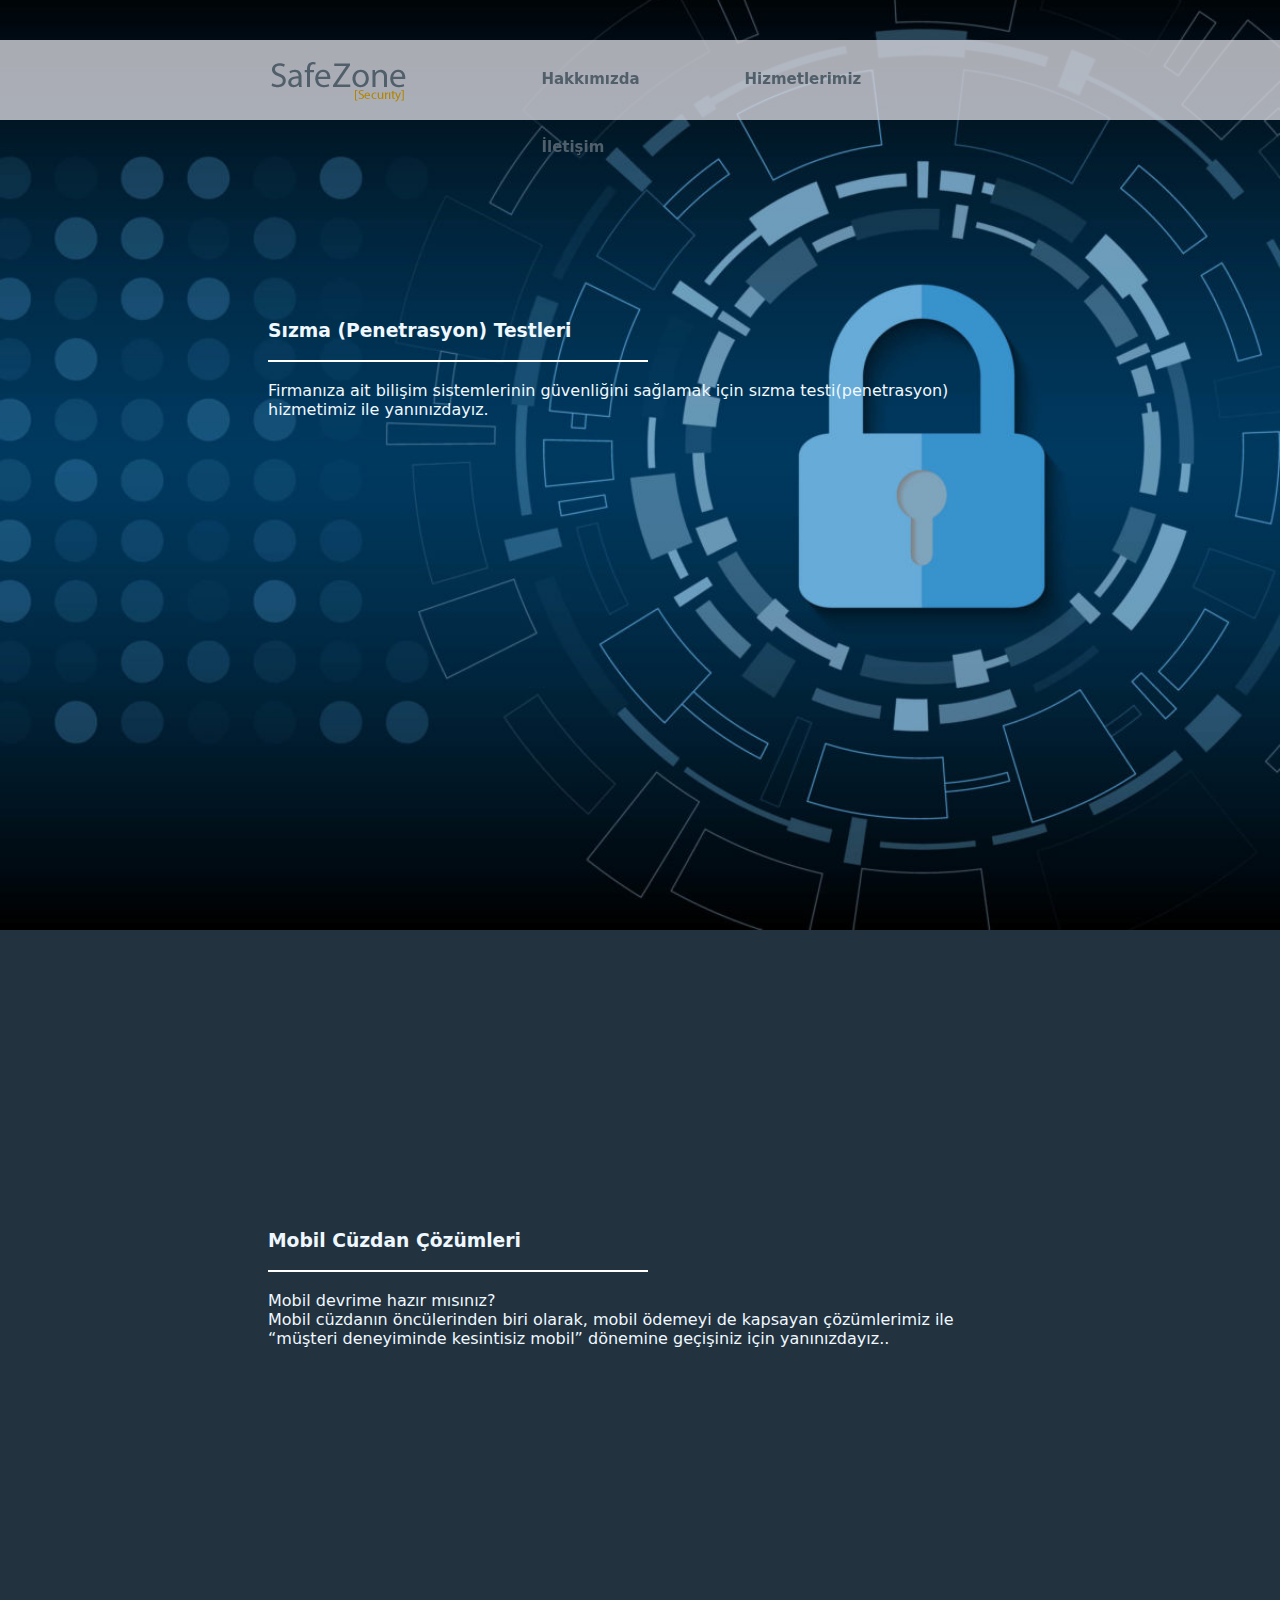
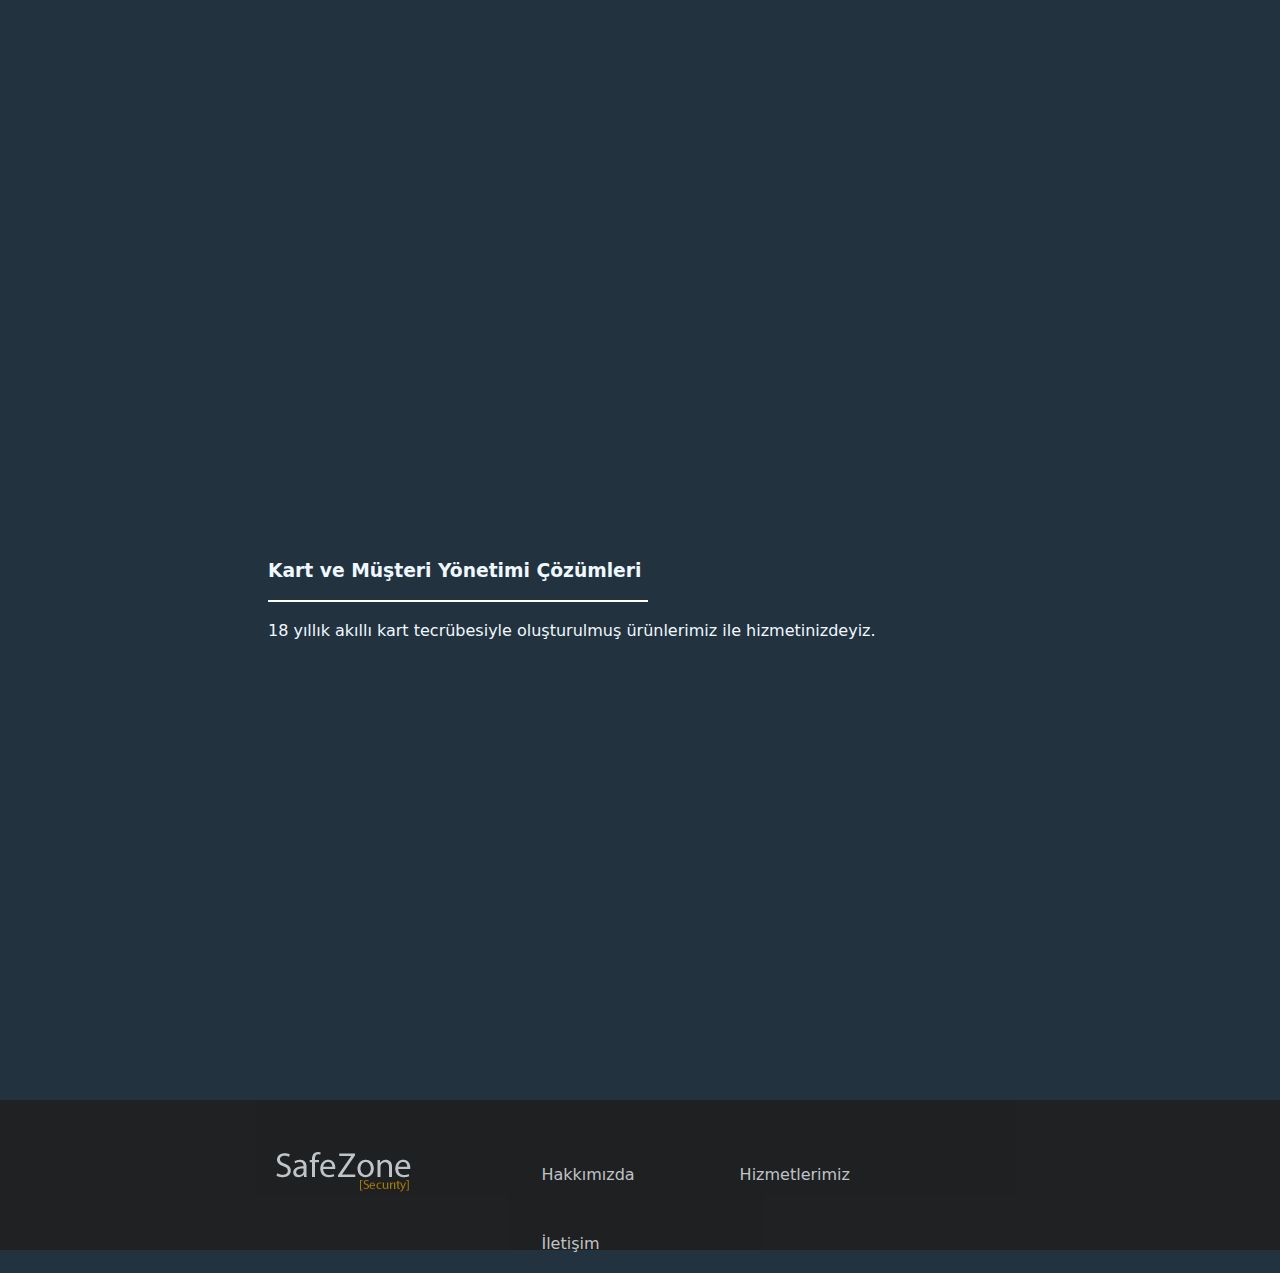
<file: Safe-Zone/index.html>
<!doctype html>
<html>
<head>
<meta charset="utf-8">
<title>Safe Zone</title>
	<link rel="stylesheet" href="Css/style.css">
</head>

<body>
	<div class="kapsayici">		
		<div class="ust">
			<div class="ust_icerik">
				<div class="ust_icerik_sol">
					 <a href="index.html"><img src="Image/logo_ust.fw.png" alt=""></a>
				</div>
				<div class="ust_icerik_sag">
					<ul>
						<li><a href="hakkimizda.html"><b>Hakkımızda</b></a></li>
						<li><a href="hizmetlerimiz.html"><b>Hizmetlerimiz</b></a></li>
						<li><a href="iletisim.html"><b>İletişim</b></a></li>
					</ul>
				</div>
			</div>
		</div>
		<div class="orta">
			<div class="orta-icerik">
				<div class="orta-icerik-bir">
					<div class="tum">
						<h3>Sızma (Penetrasyon) Testleri</h3><br>					
						<p>Firmanıza ait bilişim sistemlerinin güvenliğini sağlamak için sızma testi(penetrasyon) <br>hizmetimiz ile yanınızdayız.</p>
					</div>					
				</div>
				<div class="orta-icerik-iki">
					<div class="tum">
						<h3>Mobil Cüzdan Çözümleri</h3><br>

						<p>Mobil devrime hazır mısınız?<br>
						Mobil cüzdanın öncülerinden biri olarak, mobil ödemeyi de kapsayan çözümlerimiz ile <br>“müşteri deneyiminde kesintisiz mobil” dönemine geçişiniz için yanınızdayız..</p>
					</div>					
				</div>
				
				<div class="orta-icerik-uc">
					<div class="tum">
						<h3>Kart ve Müşteri Yönetimi Çözümleri</h3><br>
					
						<p>18 yıllık akıllı kart tecrübesiyle oluşturulmuş ürünlerimiz ile hizmetinizdeyiz.</p>
					</div>
					
				</div>
			</div>
		</div>
		<div class="alt">
			<div class="alt-icerik">
				<div class="logo">
					<a href="index.html"><img src="Image/logo_alt.fw.png" alt=""></a>
				</div>
				<div class="altmenu">
					<ul>
						<li><a href="hakkimizda.html">Hakkımızda</a></li>
						<li><a href="hizmetlerimiz.html">Hizmetlerimiz</a></li>
						<li><a href="iletisim.html">İletişim</a></li>
					</ul>
				</div>
			</div>
		</div>
	</div>	
</body>
</html>
</file>
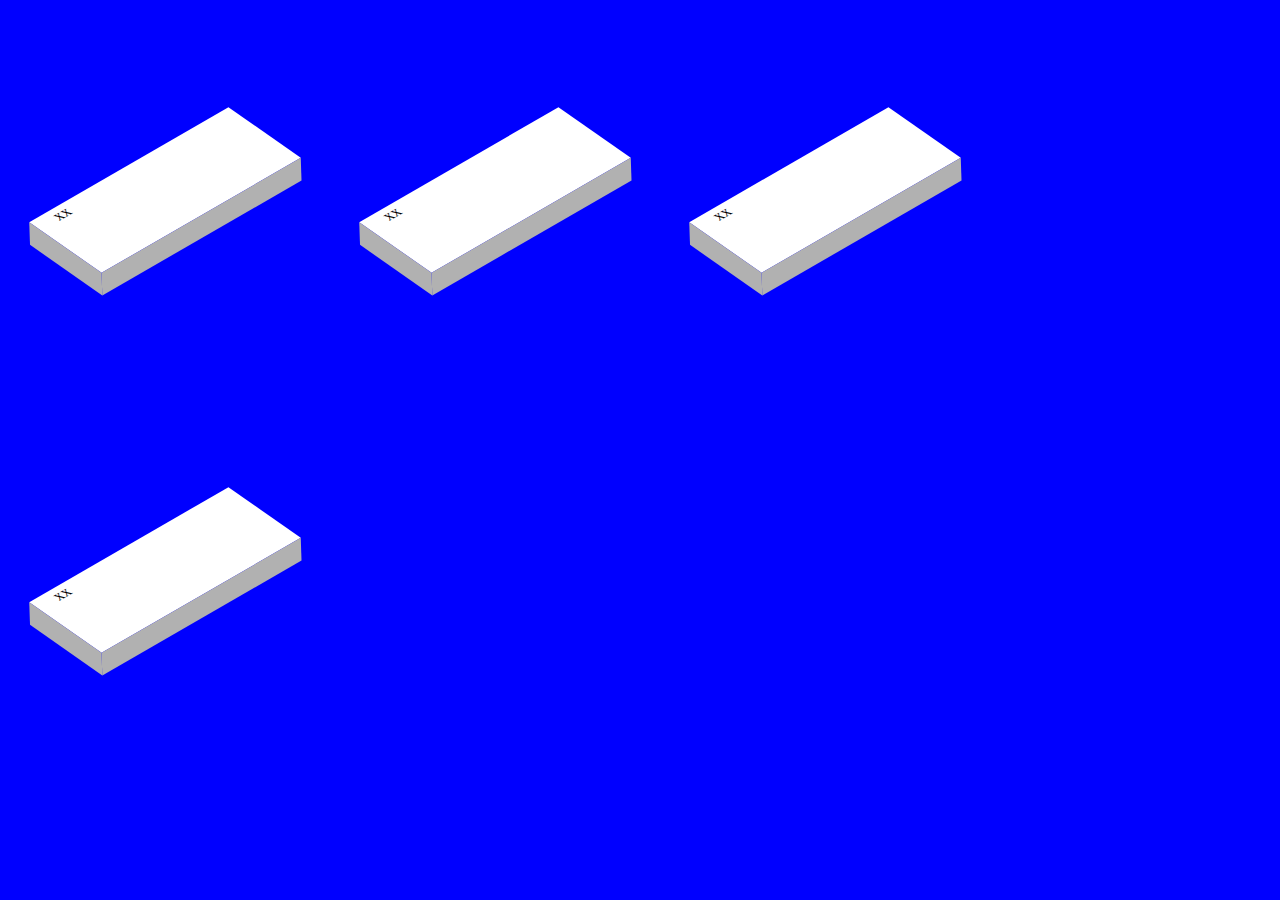
<file: MyTrials/d-1/index.html>
<html>
<head>
	<title></title>
	<style type="text/css">
		*{margin: 0; padding: 0;}
		body{background: blue;}
		.kutu{
			text-decoration: none;
			display: absolute;
			display: block;
			margin: 150px 50px;
			float: left;
			width: 210px;
			height: 80px;
			background: #fff;
			text-align: left;
			padding-left: 20px;
			transform: rotate(-30deg) skewX(25deg) translate(0,0) ; 
			transition: all 250ms ease;
		}
		.kutu:before{
			content: '';
			position: absolute;
			top: 10px;
			left: -20px;
			height: 100%;
			width: 20px;
			background: #b1b1b1;
			transform: 0.5s;
			transform: rotate(0deg) skewY(-45deg);
		}
		.kutu:after{
			content: '';
			position: absolute;
			bottom: -20px;
			left: -10px;
			height: 25%;
			width: 100%;
			background: #b1b1b1;
			transform: 0.5s;
			transform: rotate(0deg) skewX(-45deg);
		}
		.kutu:hover{
			transform: rotate(-30deg) skewX(25deg) translate(20px,-10px);
			box-shadow: -50px 50px 50px rgba(0,0,0,0.5);
		}
		.kutu:hover:before{
			background: url(back.gif);
		}
		.kutu:hover:after{
			background: url(back.gif);
		}
	</style>
</head>
<body>
	<div class="kutu">
		xx
	</div>
	<div class="kutu">
		xx
	</div>
	<div class="kutu">
		xx
	</div>
	<div class="kutu">
		xx
	</div>
</body>
</html>
</file>
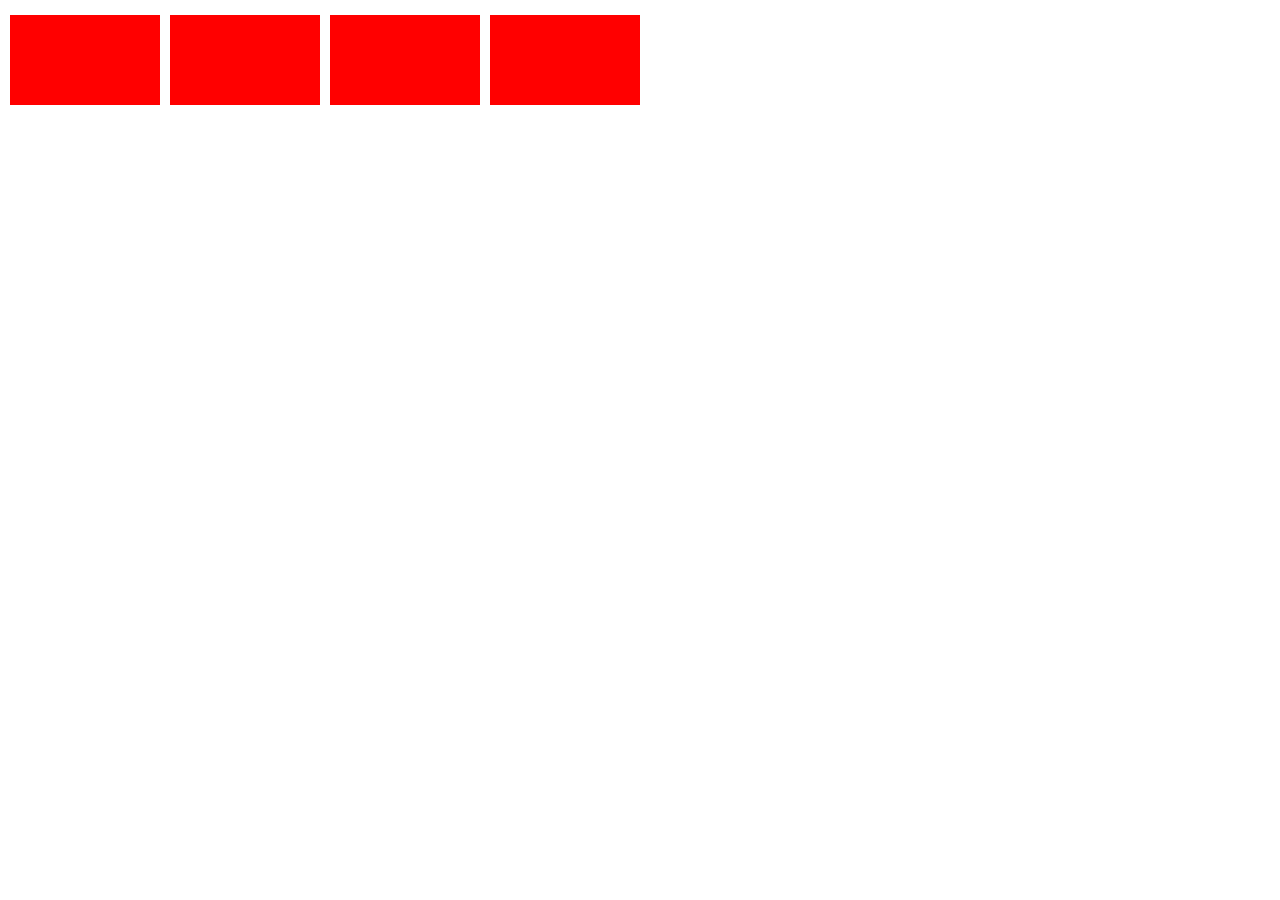
<file: MyTrials/d-3/index.html>
<html>
<head>
	<title></title>
	<link rel="stylesheet" type="text/css" href="style.css">
</head>
<body>
	<div class="kutu">
		<p>Hello World !!</p>
	</div>
	<div class="kutu">
		<p>Hello World !!</p>
	</div>
	<div class="kutu">
		<p>Hello World !!</p>
	</div>
	<div class="kutu">
		<p>Hello World !!</p>
	</div>	
</body>
</html>
</file>
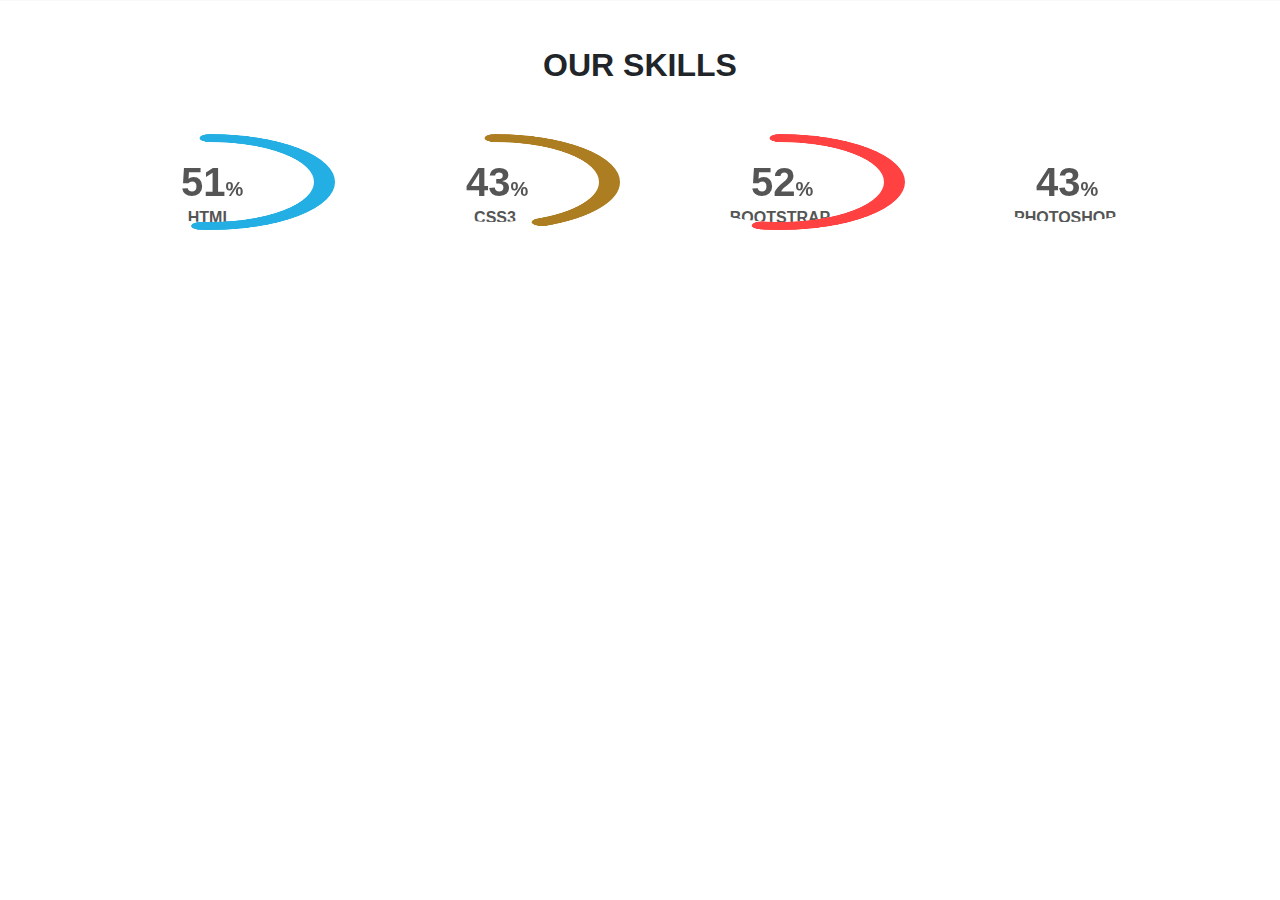
<file: MyTrials/d-7/index.html>
<!DOCTYPE html>
<html>
<head>
	<title></title>
	<meta charset="utf-8" lang="tr">
	<link href="https://fonts.googleapis.com/css?family=Muli&display=swap" rel="stylesheet">
	<link rel="stylesheet" type="text/css" href="https://stackpath.bootstrapcdn.com/bootstrap/4.4.1/css/bootstrap.min.css">
	<link rel="stylesheet" type="text/css" href="style.css">
</head>
<body>
	<section>
		<div class="b-skills">
			<div class="container">
				<h2>Our Skills</h2>
				<div class="row">
					<div class="col-xs-12 col-sm-6 col-md-3">
						<div class="skill-item center-block">
							<div class="chart-container">
								<div class="chart" data-percent="92" data-bar-color="#23afe3">
									<span class="percent" data-after="%">92		</span>
								</div>
							</div><br><br><br>
							<p>HTML</p>
						</div>
					</div>

					<div class="col-xs-12 col-sm-6 col-md-3">
						<div class="skill-item center-block">
							<div class="chart-container">
								<div class="chart" data-percent="78" data-bar-color="#ad7d21">
									<span class="percent" data-after="%">78		</span>
								</div>
							</div><br><br><br>
							<p>CSS3</p>
						</div>
					</div>
					<br><br><br>
					<div class="col-xs-12 col-sm-6 col-md-3">
						<div class="skill-item center-block">
							<div class="chart-container">
								<div class="chart" data-percent="95" data-bar-color="#ff4241">
									<span class="percent" data-after="%">95		</span>
								</div>
							</div><br><br><br>
							<p>BOOTSTRAP</p>
						</div>
					</div>

					<div class="col-xs-12 col-sm-6 col-md-3">
						<div class="skill-item center-block">
							<div class="chart-container">
								<div class="chart" data-percent="78" data-bar-color="#ad7d212">
									<span class="percent" data-after="%">78		</span>
								</div>
							</div><br><br><br>
							<p>PHOTOSHOP</p>
						</div>
					</div>
				</div>
			</div>
		</div>
	</section>
	<script src="plugins/jquery-2.2.4.min.js"></script>
 	<script src="plugins/jquery.appear.min.js"></script>
 	<script src="plugins/jquery.easypiechart.min.js"></script> 
 	<script type="text/javascript">
 		'use strict';

var $window = $(window);

function run()
{
	var fName = arguments[0],
		aArgs = Array.prototype.slice.call(arguments, 1);
	try {
		fName.apply(window, aArgs);
	} catch(err) {
		 
	}
};
 
/* chart
================================================== */
function _chart ()
{
	$('.b-skills').appear(function() {
		setTimeout(function() {
			$('.chart').easyPieChart({
				easing: 'easeOutElastic',
				delay: 3000,
				barColor: '#369670',
				trackColor: '#fff',
				scaleColor: false,
				lineWidth: 21,
				trackWidth: 21,
				size: 250,
				lineCap: 'round',
				onStep: function(from, to, percent) {
					this.el.children[0].innerHTML = Math.round(percent);
				}
			});
		}, 150);
	});
};
 

$(document).ready(function() {
  
	run(_chart);
  
    
});
 	</script>
</body>
</html>
</file>
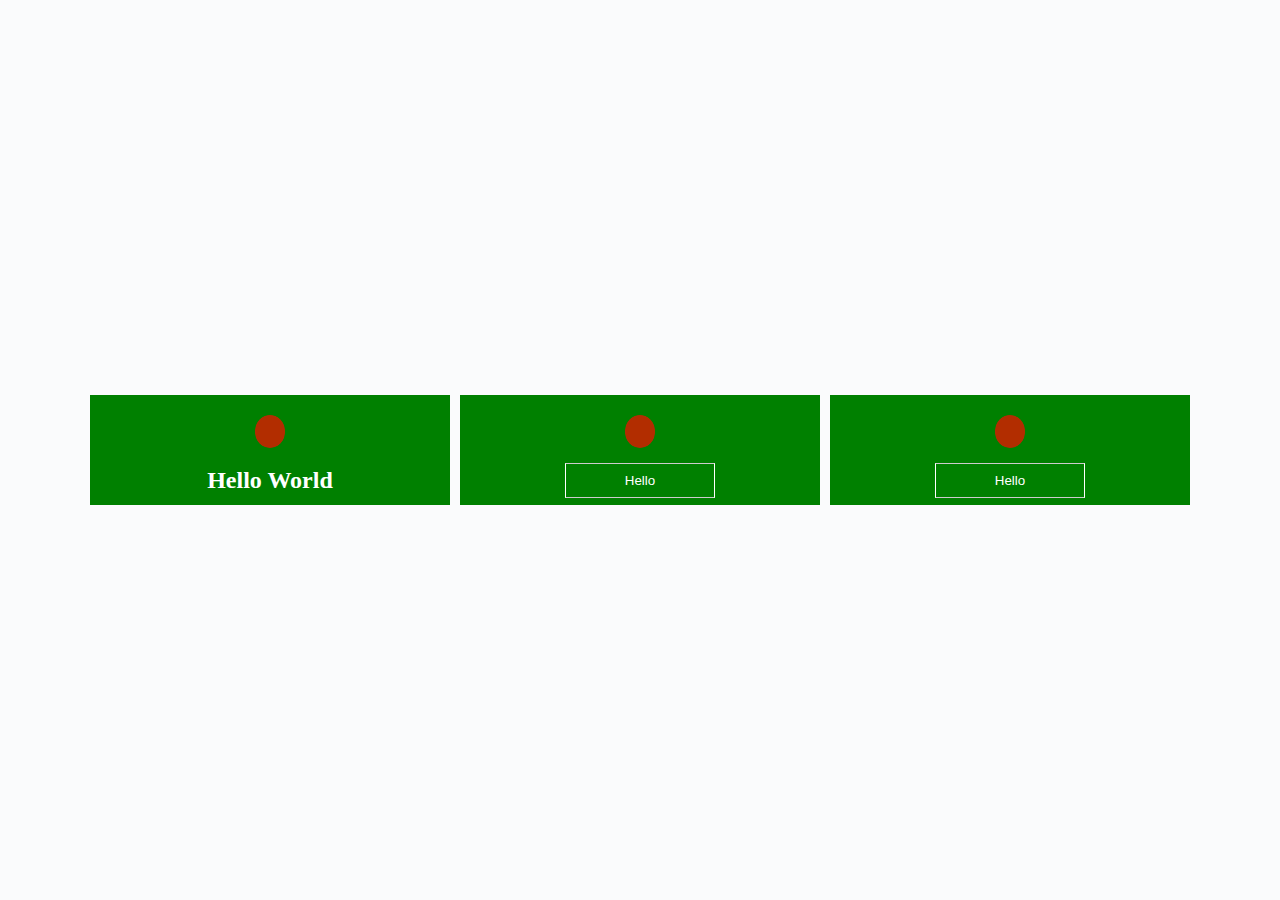
<file: MyTrials/d-9/index.html>
<!DOCTYPE html>
<html>
<head>
	<title></title>
	<link rel="stylesheet" type="text/css" href="style.css">
</head>
<body>
	<div class="container">
		<div class="one">
			<div class="top">
				<img src="image.fw.png">
			</div>
			<div class="bottom">
				<h2>Hello World</h2>
			</div>
		</div>
		<div class="one">
			<div class="top">
				<img src="image.fw.png">
			</div>
			<div class="bottom">
				<input type="submit" name="Hello" value="Hello">
			</div>
		</div>
		<div class="one">
			<div class="top">
				<img src="image.fw.png">
			</div>
			<div class="bottom">
				<input type="submit" name="Hello" value="Hello">
			</div>
		</div>
	</div>
</body>
</html>
</file>
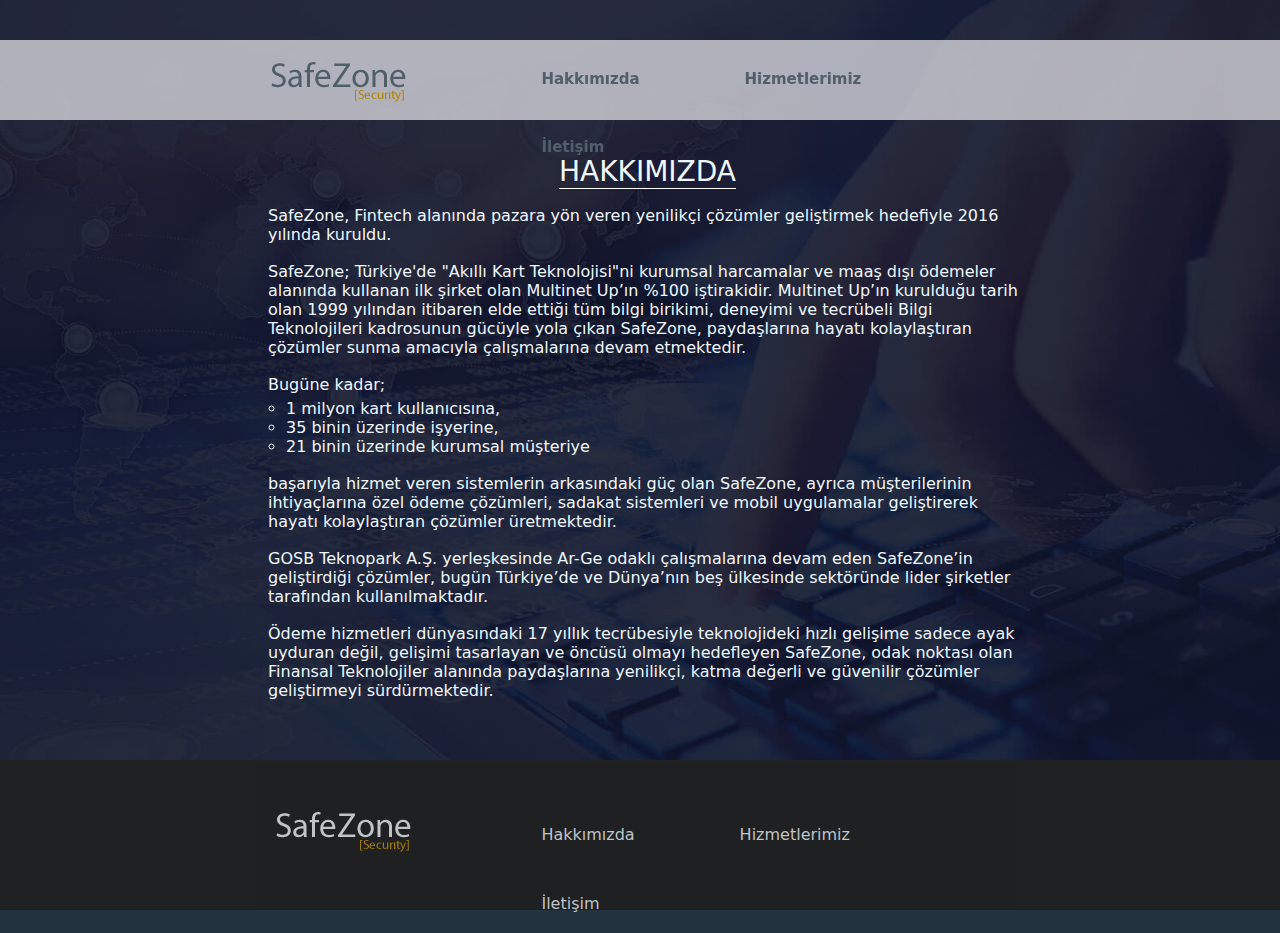
<file: Safe-Zone/hakkimizda.html>
<!doctype html>
<html>
<head>
<meta charset="utf-8">
<title>Safe Zone</title>
	<link rel="stylesheet" href="Css/style.css">
	<link rel="stylesheet" href="Css/hakkimizda.css">
</head>

<body>
	<div class="kapsayici">		
		<div class="ust">
			<div class="ust_icerik">
				<div class="ust_icerik_sol">
					 <a href="index.html"><img src="Image/logo_ust.fw.png" alt=""></a>
				</div>
				<div class="ust_icerik_sag">
					<ul>
						<li><a href="hakkimizda.html"><b>Hakkımızda</b></a></li>
						<li><a href="hizmetlerimiz.html"><b>Hizmetlerimiz</b></a></li>
						<li><a href="iletisim.html"><b>İletişim</b></a></li>
					</ul>
				</div>
			</div>
		</div>
		<div class="orta">
			<div class="orta-icerik">
				<div class="orta-icerik-bir">
					<div class="tum">
						<strong>HAKKIMIZDA</strong>
						<p>
						SafeZone, Fintech alanında pazara yön veren yenilikçi çözümler geliştirmek hedefiyle 2016 yılında kuruldu.
						</p>
						<p>
						SafeZone; Türkiye'de "Akıllı Kart Teknolojisi"ni kurumsal harcamalar ve maaş dışı ödemeler alanında kullanan ilk şirket olan Multinet Up’ın %100 iştirakidir. Multinet Up’ın kurulduğu tarih olan 1999 yılından itibaren elde ettiği tüm bilgi birikimi, deneyimi ve tecrübeli Bilgi Teknolojileri kadrosunun gücüyle yola çıkan SafeZone, paydaşlarına hayatı kolaylaştıran çözümler sunma amacıyla çalışmalarına devam etmektedir.
						</p>
						<p>
						Bugüne kadar;
						<ol style="list-style: circle; text-align: left;">
							<li>1 milyon kart kullanıcısına,</li>
							<li>35 binin üzerinde işyerine,</li>
							<li>21 binin üzerinde kurumsal müşteriye</li>
						</ol>
						</p>
						<p>
							başarıyla hizmet veren sistemlerin arkasındaki güç olan SafeZone, ayrıca müşterilerinin ihtiyaçlarına özel ödeme çözümleri, sadakat sistemleri ve mobil uygulamalar geliştirerek hayatı kolaylaştıran çözümler üretmektedir.
						</p>
						<p>
							GOSB Teknopark A.Ş. yerleşkesinde Ar-Ge odaklı çalışmalarına devam eden SafeZone’in geliştirdiği çözümler, bugün Türkiye’de ve Dünya’nın beş ülkesinde sektöründe lider şirketler tarafından kullanılmaktadır.
						</p>
					
						<p>
							Ödeme hizmetleri dünyasındaki 17 yıllık tecrübesiyle teknolojideki hızlı gelişime sadece ayak uyduran değil, gelişimi tasarlayan ve öncüsü olmayı hedefleyen SafeZone, odak noktası olan Finansal Teknolojiler alanında paydaşlarına yenilikçi, katma değerli ve güvenilir çözümler geliştirmeyi sürdürmektedir.
						</p>
					</div>						
				</div>
			</div>
		</div>
		<div class="alt">
			<div class="alt-icerik">
				<div class="logo">
					<a href="index.html"><img src="Image/logo_alt.fw.png" alt=""></a>
				</div>
				<div class="altmenu">
					<ul>
						<li><a href="hakkimizda.html">Hakkımızda</a></li>
						<li><a href="hizmetlerimiz.html">Hizmetlerimiz</a></li>
						<li><a href="iletisim.html">İletişim</a></li>
					</ul>
				</div>
			</div>
		</div>
	</div>	
</body>
</html>
</file>
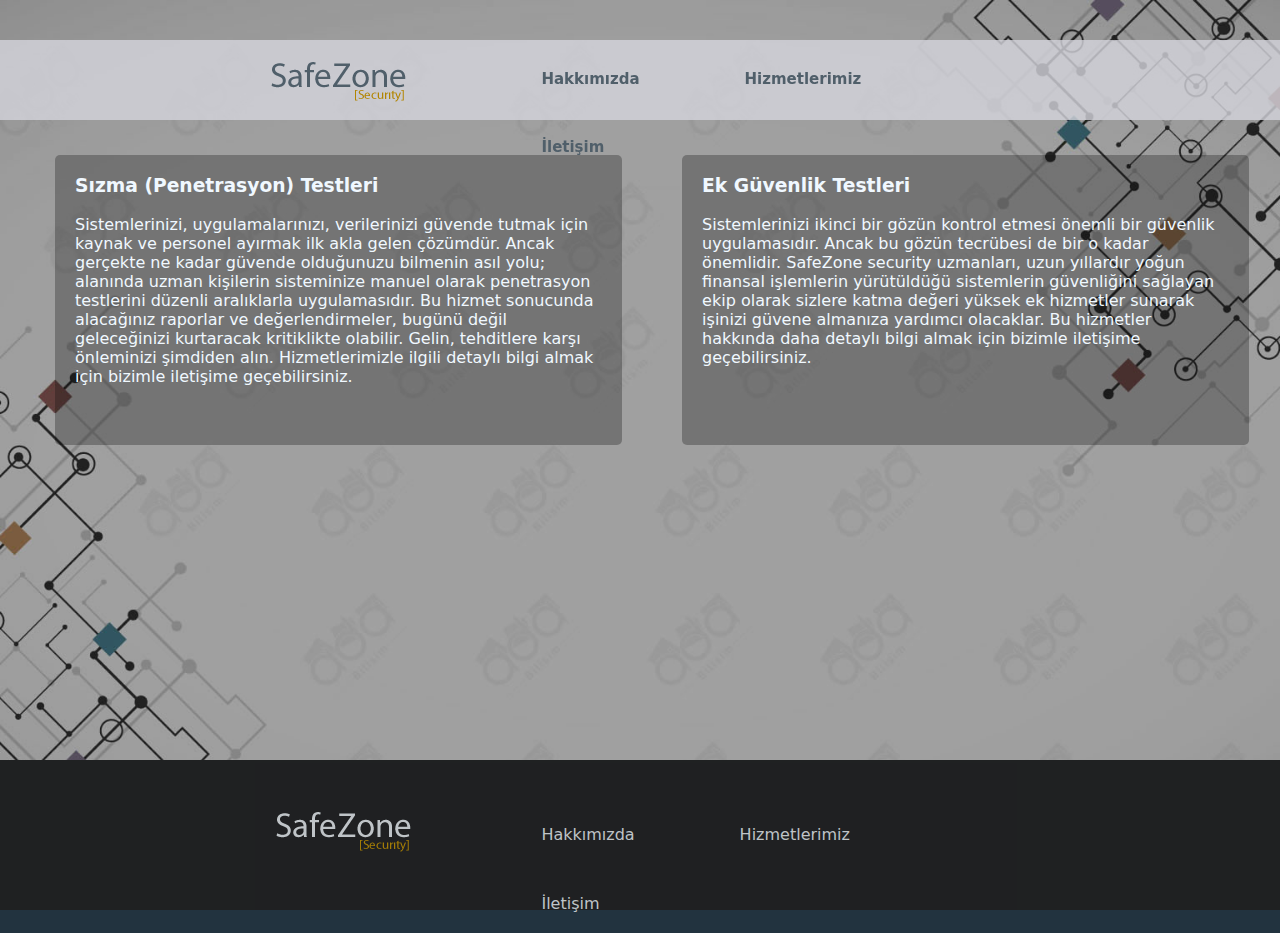
<file: Safe-Zone/hizmetlerimiz.html>
<!doctype html>
<html>
<head>
<meta charset="utf-8">
<title>Safe Zone</title>
	<link rel="stylesheet" href="Css/hizmetlerimiz.css">
</head>

<body>
	<div class="kapsayici">		
		<div class="ust">
			<div class="ust_icerik">
				<div class="ust_icerik_sol">
					 <a href="index.html"><img src="Image/logo_ust.fw.png" alt=""></a>
				</div>
				<div class="ust_icerik_sag">
					<ul>
						<li><a href="hakkimizda.html"><b>Hakkımızda</b></a></li>
						<li><a href="hizmetlerimiz.html"><b>Hizmetlerimiz</b></a></li>
						<li><a href="iletisim.html"><b>İletişim</b></a></li>
					</ul>
				</div>
			</div>
		</div>
		<div class="orta">
			<div class="orta-icerik">
				<div class="orta-icerik-bir">
					<div class="tum">
						<h3>Sızma (Penetrasyon) Testleri</h3><br>					
						<p>Sistemlerinizi, uygulamalarınızı, verilerinizi güvende tutmak için kaynak ve personel ayırmak ilk akla gelen çözümdür. Ancak gerçekte ne kadar güvende olduğunuzu bilmenin asıl yolu; alanında uzman kişilerin sisteminize manuel olarak penetrasyon testlerini düzenli aralıklarla uygulamasıdır. Bu hizmet sonucunda alacağınız raporlar ve değerlendirmeler, bugünü değil geleceğinizi kurtaracak kritiklikte olabilir. Gelin, tehditlere karşı önleminizi şimdiden alın. Hizmetlerimizle ilgili detaylı bilgi almak için bizimle iletişime geçebilirsiniz.</p>
					</div>
					
					<div class="tum">
						<h3>Ek Güvenlik Testleri</h3><br>					
						<p>Sistemlerinizi ikinci bir gözün kontrol etmesi önemli bir güvenlik uygulamasıdır. Ancak bu gözün tecrübesi de bir o kadar önemlidir. SafeZone security uzmanları, uzun yıllardır yoğun finansal işlemlerin yürütüldüğü sistemlerin güvenliğini sağlayan ekip olarak sizlere katma değeri yüksek ek hizmetler sunarak işinizi güvene almanıza yardımcı olacaklar. Bu hizmetler hakkında daha detaylı bilgi almak için bizimle iletişime geçebilirsiniz.</p>
					</div>
				</div>
			</div>
		</div>
		<div class="alt">
			<div class="alt-icerik">
				<div class="logo">
					<a href="index.html"><img src="Image/logo_alt.fw.png" alt=""></a>
				</div>
				<div class="altmenu">
					<ul>
						<li><a href="hakkimizda.html">Hakkımızda</a></li>
						<li><a href="hizmetlerimiz.html">Hizmetlerimiz</a></li>
						<li><a href="iletisim.html">İletişim</a></li>
					</ul>
				</div>
			</div>
		</div>
	</div>	
</body>
</html>
</file>
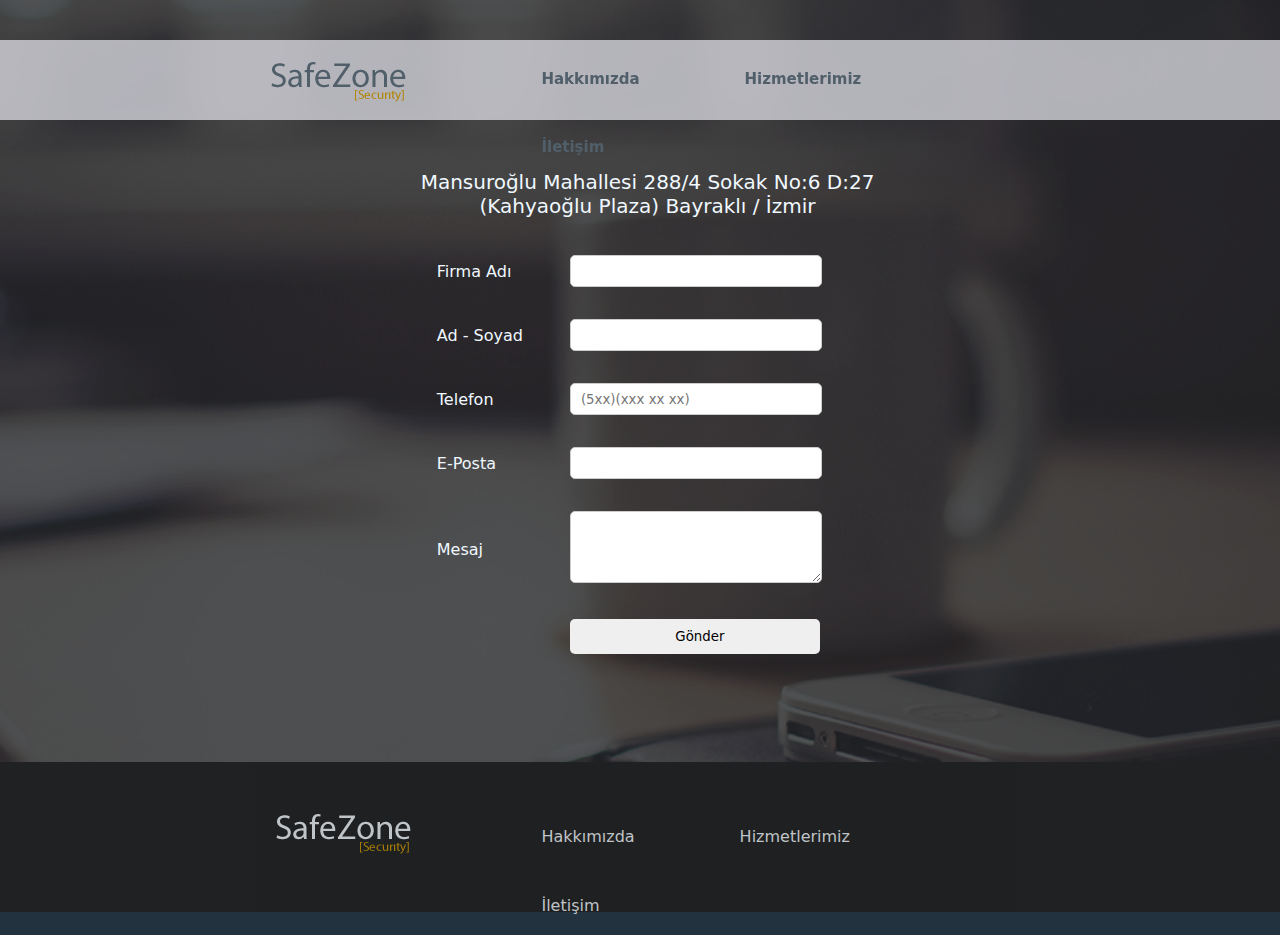
<file: Safe-Zone/iletisim.html>
<!doctype html>
<html>
<head>
<meta charset="utf-8">
<title>Safe Zone</title>
	<link rel="stylesheet" href="Css/iletisim.css">
</head>

<body>
	<div class="kapsayici">		
		<div class="ust">
			<div class="ust_icerik">
				<div class="ust_icerik_sol">
					 <a href="index.html"><img src="Image/logo_ust.fw.png" alt=""></a>
				</div>
				<div class="ust_icerik_sag">
					<ul>
						<li><a href="hakkimizda.html"><b>Hakkımızda</b></a></li>
						<li><a href="hizmetlerimiz.html"><b>Hizmetlerimiz</b></a></li>
						<li><a href="iletisim.html"><b>İletişim</b></a></li>
					</ul>
				</div>
			</div>
		</div>
		
		<div class="orta">
			<div class="orta-icerik">
				<div class="orta-icerik-bir">
					<div class="tum">
						<div class="adres">
							<p>Mansuroğlu Mahallesi 288/4 Sokak No:6 D:27</p>
							<p>
								(Kahyaoğlu Plaza) Bayraklı / İzmir
							</p>
						</div>
						<div class="bilgi">
							<table>
								<tr>
									<td>Firma Adı</td>
									<td><input type="text"></td>
								</tr>
								<tr>
									<td>Ad - Soyad</td>
									<td><input type="text"></td>
								</tr>
								<tr>
									<td>Telefon</td>
									<td><input type="text" placeholder="(5xx)(xxx xx xx)"></td>
								</tr>
								<tr>
									<td>E-Posta</td>
									<td><input type="text"></td>
								</tr>
								
								<tr>
									<td>Mesaj</td>
									<td><textarea name="" id="" cols="30" rows="10"></textarea></td>
								</tr>
								<tr>
									<td></td>
									<td>
										<input type="submit" name="gonder" value="Gönder" class="btn-gonder">
									</td>
								</tr>
							</table>
						</div>
					</div>					
				</div>
			</div>
		</div>
		<div class="alt">
			<div class="alt-icerik">
				<div class="logo">
					<a href="index.html"><img src="Image/logo_alt.fw.png" alt=""></a>
				</div>
				<div class="altmenu">
					<ul>
						<li><a href="hakkimizda.html">Hakkımızda</a></li>
						<li><a href="hizmetlerimiz.html">Hizmetlerimiz</a></li>
						<li><a href="iletisim.html">İletişim</a></li>
					</ul>
				</div>
			</div>
		</div>
	</div>	
</body>
</html>
</file>
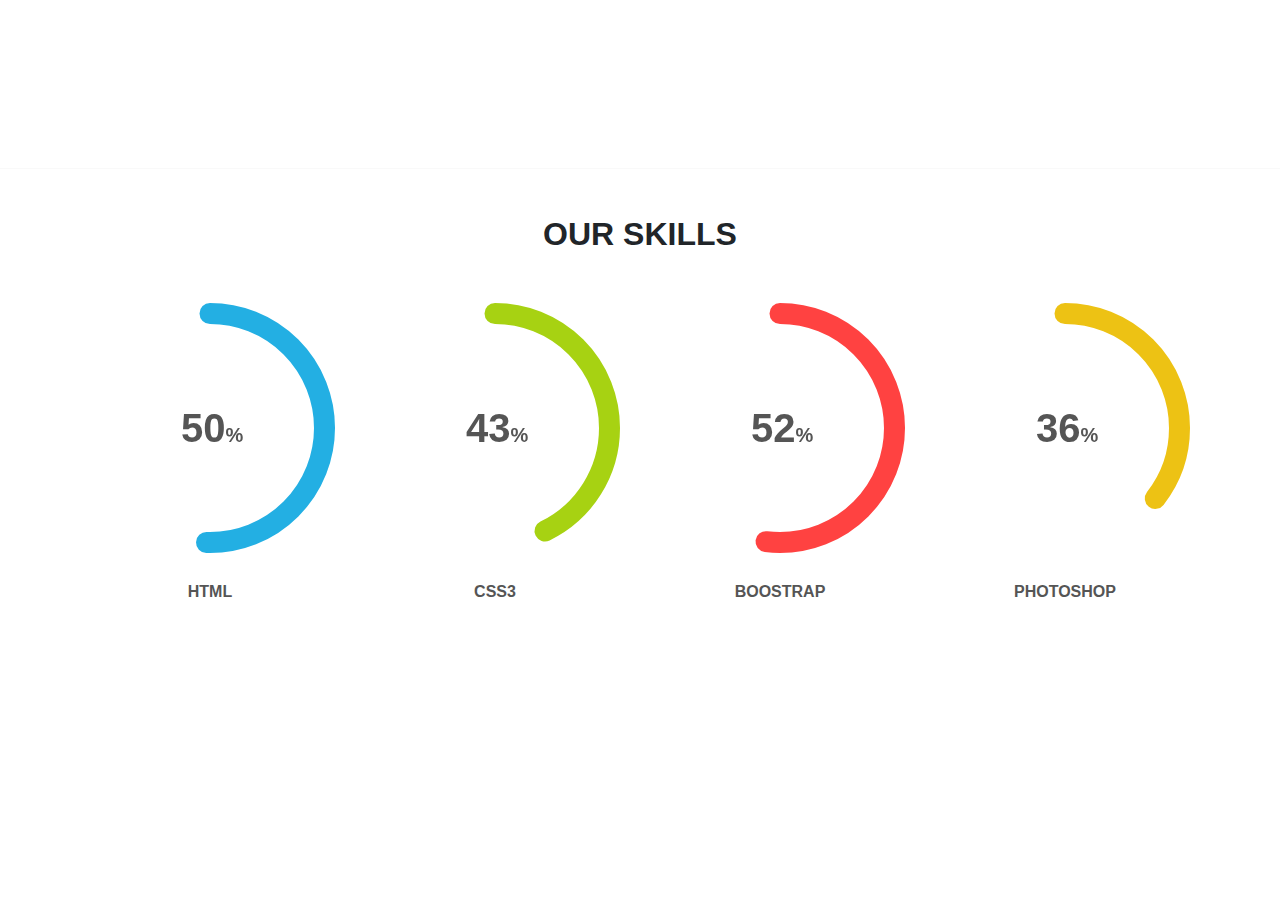
<file: MyTrials/d-7/PIECHART/PIECHART/about.html>
<!doctype html>
<html> 
<head>
 
<title> About</title> 
<link href="https://fonts.googleapis.com/css?family=Muli&display=swap" rel="stylesheet"> 

 <link rel="stylesheet" type="text/css" href="https://stackpath.bootstrapcdn.com/bootstrap/4.4.1/css/bootstrap.min.css">
 
   <style>
    
     
 
.b-skills
{
	border-top: 1px solid #f9f9f9;
	padding-top: 46px;
	text-align: center;
}

.b-skills:last-child { margin-bottom: -30px; }

.b-skills h2 { margin-bottom: 50px; font-weight: 900; text-transform: uppercase;}

.skill-item
{
	position: relative;
	max-width: 250px;
	width: 100%;
	margin-bottom: 30px;
	color: #555;
}

.chart-container
{
	position: relative;
	width: 100%;
	height: 0;
	padding-top: 100%;
	margin-bottom: 27px;
}

.skill-item .chart,
.skill-item .chart canvas
{
	position: absolute;
	top: 0;
	left: 0;
	width: 100% !important;
	height: 100% !important;
}

.skill-item .chart:before
{
	content: "";
	width: 0;
	height: 100%;
}

.skill-item .chart:before,
.skill-item .percent
{
	display: inline-block;
	vertical-align: middle;
}

.skill-item .percent
{
	position: relative;
	line-height: 1;
	font-size: 40px;
	font-weight: 900;
	z-index: 2;
}

.skill-item  .percent:after
{
	content: attr(data-after);
	font-size: 20px;
}
       
       p{
           font-weight: 900;
       }
 
    
    </style>
 
  
  
 
</head>

<body>
 
  
<br><br><br><br>
	 
		<section id="s-team" class="section">
			 
			<br><br><br>

			<div class="b-skills">
				<div class="container">
					<h2>Our Skills</h2>

					<div class="row">
						<div class="col-xs-12 col-sm-6 col-md-3">
							<div class="skill-item center-block">
								<div class="chart-container">
									<div class="chart " data-percent="92" data-bar-color="#23afe3">
										<span class="percent" data-after="%">92</span>
									</div>
								</div>

								<p>HTML</p>
							</div>
						</div>

						<div class="col-xs-12 col-sm-6 col-md-3">
							<div class="skill-item center-block">
								<div class="chart-container">
									<div class="chart " data-percent="78" data-bar-color="#a7d212">
										<span class="percent" data-after="%">78</span>
									</div>
								</div>

								<p>CSS3</p>
							</div>
						</div>

						<div class="col-xs-12 col-sm-6 col-md-3">
							<div class="skill-item center-block">
								<div class="chart-container">
									<div class="chart " data-percent="95" data-bar-color="#ff4241">
										<span class="percent" data-after="%">95</span>
									</div>
								</div>

								<p>BOOSTRAP</p>
							</div>
						</div>

						<div class="col-xs-12 col-sm-6 col-md-3">
							<div class="skill-item center-block">
								<div class="chart-container">
									<div class="chart " data-percent="65" data-bar-color="#edc214">
										<span class="percent" data-after="%">65</span>
									</div>
								</div>

								<p>PHOTOSHOP</p>
							</div>
						</div>
					</div>
				</div>
			</div>
		</section>
        <br><br><br><br><br>
    
 
 
  <br><br><br><br>  
  
  
  
 <script src="plugins/jquery-2.2.4.min.js"></script>
 <script src="plugins/jquery.appear.min.js"></script>
 <script src="plugins/jquery.easypiechart.min.js"></script> 
 <script>
    'use strict';

var $window = $(window);

function run()
{
	var fName = arguments[0],
		aArgs = Array.prototype.slice.call(arguments, 1);
	try {
		fName.apply(window, aArgs);
	} catch(err) {
		 
	}
};
 
/* chart
================================================== */
function _chart ()
{
	$('.b-skills').appear(function() {
		setTimeout(function() {
			$('.chart').easyPieChart({
				easing: 'easeOutElastic',
				delay: 3000,
				barColor: '#369670',
				trackColor: '#fff',
				scaleColor: false,
				lineWidth: 21,
				trackWidth: 21,
				size: 250,
				lineCap: 'round',
				onStep: function(from, to, percent) {
					this.el.children[0].innerHTML = Math.round(percent);
				}
			});
		}, 150);
	});
};
 

$(document).ready(function() {
  
	run(_chart);
  
    
});


    
    </script>
 
   
</body>
 
</html>
</file>
<file: Safe-Zone/Css/style.css>
/* CSS Document */
*{left: 0; top: 0; margin: 0; padding: 0; font-family: Segoe, "Segoe UI", "DejaVu Sans", "Trebuchet MS", Verdana, "sans-serif";}
html {
  /*  scroll-snap-type: mandatory;
    scroll-snap-points-y: repeat(100vh);
    scroll-snap-type: y mandatory;*/
}
body{
	background-color: rgba(34,51,63,1.00);
}
.kapsayici{
	width: auto;
	height: 100vh;
}
.ust{
	position: fixed;
	z-index: 2;
	width: 100%;
	height: 80px;
	background: rgba(212,213,220,0.80);
	margin-top: 40px;

}
.ust .ust_icerik{
	position: relative;
	width: 60%;
	height: 80px;
	/*background: #A21919;*/
	margin: 0px auto;
}
.ust .ust_icerik .ust_icerik_sol{
	width: 30%;
	height: 80px;
	/*background: #545C14;*/
	float: left;
}
.ust_icerik_sol a img{
	position: absolute;
	margin-left: 15px;
	margin-top: 22px;
	
}
.ust .ust_icerik .ust_icerik_sag{
	width: 70%;
	height: 80px;
	/*background: #32BABC;*/
	float: right;
}

.ust_icerik_sag ul li{
	list-style: none;
	float: left;	
}
.ust_icerik_sag ul li a{
	font-size: 15px;
	text-decoration: none;
	display: inline-block;	
	padding: 20px 50px;
	margin-top: 10px;
	margin-left: 5px;
	color: rgba(80,95,106,1.00);
	transition: all 250ms ease;
}
.ust_icerik_sag ul li a:hover{
	background-color: rgba(17,27,22,0.80);
	color: white;
}
.orta{
	width: 100%;
	height: auto;
}

.orta .orta-icerik{
	position: relative;
	margin: 0px auto;
	width: 100%; height: auto;
}
.orta-icerik .orta-icerik-bir{
	width: 99,5%; height: 70vh;
	/*scroll-snap-align: start;*/
	padding-top: 300px;
	padding-left: 15px;
	color: aliceblue;
	background: red;
	background-image: url("../Image/index-back-2.jpg");
	background-size: cover;
	background-position: center;
	background-repeat: no-repeat;
	background-attachment: fixed;
}
.orta-icerik-bir .tum{
	width: 60%; height: 250px;
	margin:0px auto;
	margin-top: 20px;
}
.tum h3{
	width: 50%; height: 40px;
	border-bottom: 2px solid white;
}

.orta-icerik .orta-icerik-iki{
	width: 99,5%; height: 70vh;
	color: aliceblue;
	/*scroll-snap-align: start;*/
	padding-top: 300px;
	padding-left: 15px;
	background-image: url("../Image/mobil_cuzdan-2.jpg");
	background-size: cover;
	background-position: center;
	background-repeat: no-repeat;
	background-attachment: fixed;	
}
.orta-icerik-iki .tum{
	width: 60%; height: 250px;
	margin:0px auto;
}
.orta-icerik-iki h3{
	width: 50%; height: 40px;
	border-bottom: 2px solid white;
}
.orta-icerik .orta-icerik-uc{
	width: 99,5%; height: 60vh;
	color: aliceblue;
/*	scroll-snap-align: start;*/
	padding-top: 300px;
	padding-left: 15px;
	background-image: url("../Image/index-back-3.jpg");
	background-size: cover;
	background-position: center;
	background-repeat: no-repeat;
	background-attachment: fixed;
}
.orta-icerik-uc .tum{
	width: 60%; height: 250px;
	margin:0px auto;
}
.orta-icerik-uc h3{
	width: 50%; height: 40px;
	border-bottom: 2px solid white;
}
.alt{
	width: 100%;
	height: 150px;
	background: rgba(31,31,31,1);
	opacity: 0.9;	
}
.alt .alt-icerik{
	width: 60%; height: 150px;
	position: relative;
	margin: 0px auto;
}

.alt-icerik .logo{
	float: left;
	width: 25%; height: 150px;
}
.alt-icerik .logo a img{
	margin-top: 52px;
	margin-left: 20px;
}
.alt-icerik .altmenu{
	float: right;
	width: 70%; height: 115px;
	padding-top: 35px;
	padding-left: 20px;
}
.altmenu ul li{
	list-style: none;
	float: left;
} 
.altmenu ul li a{
	text-decoration: none;
	display: inline-block;	
	padding: 20px 50px;
	margin-top: 10px;
	margin-left: 5px;
	color: rgba(208,212,215,1.00);
	transition: all 250ms ease;
}
.altmenu ul li a:hover{
	background-color: rgba(144,159,151,0.80);
	color: white;
}
</file>
<file: MyTrials/d-3/style.css>
*{margin: 0; padding: 0; top: 0; left: 0; font-family: Arial; text-align: center;}
.kutu{
	position: static;
	width: 150px; height: 90px;
	background: red;
	margin: 0px auto;
	margin-top: 15px;
	margin-left: 10px;
	float: left;
	transition: all 250ms;
}
.kutu:hover{
	margin-top: 10px;
	background: rgba(0,0,0,0.5);
}
p{
	position: relative; 
	margin: 0px auto;
	top: 85px;
	z-index: -1;
	opacity: 0;
	transition: all 250ms;
}
.kutu:hover p{
	top: 95px;
	opacity: 1;

}
</file>
<file: MyTrials/d-7/style.css>
.b-skills{
	text-align: center;
	padding: 45px;
	border-top: 1px solid #f9f9f9;
}
.b-skills:last-child{
	margin-bottom: -30px;
}
.b-skills h2{
	margin-bottom: 50px;
	font-weight: 900;
	text-transform: uppercase;	
}

.skill-item{
	position: relative;
	max-width: 250px;
	width: 100%;
	margin-bottom: 30px;
	color: #555;
}

.chart-character{
	position: relative;
	width: 100%;
	height: 0;
	padding-top: 100%;
}

.skill-item .chart,
.skill-item .chart canvas{
	position: absolute;
	top: 0; left: 0;
	width: 100% !important;
	height: 100% !important;
}

.skill-item .chart:before{
	content: "";
	width: 0; height: 100%;
}

.skill-item .chart:before,
.skill-item .percent{
	display: inline-block;
	vertical-align: middle;
}

.skill-item .percent{
	position: relative;
	line-height: 1;
	font-size: 40px;
	font-weight: 900;
	z-index: 2;
}

.skill-item .percent:after{
	content: attr(data-after);
	font-size: 20px;
}
p{
	font-weight: 900; 
}
</file>
<file: MyTrials/d-9/style.css>
*{left: 0; top: 0; padding: 0; margin: 0;}
.container{
	display: flex;
	flex-direction: row;
	width: 100%;
	height: 100vh;
	justify-content: center;
	align-items: center;
	text-align: center;
	background-color: #fafbfc;

}

.one{
	background-color: green;
	width: 350px; height: 100px;
	margin: 5px;
	float: left; color: white;
	padding: 5px;

}

.one .top{
	width: 100%; height: 60%;
	align-items: center;
	float: left;
}
.one .bottom{
	display: flex;
	width: 100%; height: 40%;
	float: right;
	align-items: center;
	text-align: center;
	justify-content: center;
}

.one .top img{
	border-radius: 15px;
	transition: all 450ms ease;
	margin-top: 15px;
}

.one:hover .top > img{
	margin-top: 12px;
	box-shadow: 0px 1px 3px black;
}

input{
	outline: none;
	width: 150px; height: 35px;
	border-left: 1px solid white;
	border-right: 1px solid white;
	border-top: 1px solid #ccc;
	border-bottom: 1px solid #ccc;
	background: none;
	color: white;
	transition: all 250ms ease;
}

input:hover {
	border-top: 1px solid white;
	border-bottom: 1px solid white;
	cursor: pointer;
	background-color: white;
	color: black;
}
</file>
<file: Safe-Zone/Css/hakkimizda.css>
/* CSS Document */
*{left: 0; top: 0; margin: 0; padding: 0; font-family: Segoe, "Segoe UI", "DejaVu Sans", "Trebuchet MS", Verdana, "sans-serif";}
html {
  /*  scroll-snap-type: mandatory;
    scroll-snap-points-y: repeat(100vh);
    scroll-snap-type: y mandatory;*/
}
body{
	background-color: rgba(34,51,63,1.00);
}
.kapsayici{
	width: auto;
	height: 100vh;
}
.ust{
	position: fixed;
	z-index: 2;
	width: 100%;
	height: 80px;
	background: rgba(212,213,220,0.80);
	margin-top: 40px;

}
.ust .ust_icerik{
	position: relative;
	width: 60%;
	height: 80px;
	/*background: #A21919;*/
	margin: 0px auto;
}
.ust .ust_icerik .ust_icerik_sol{
	width: 30%;
	height: 80px;
	/*background: #545C14;*/
	float: left;
}
.ust_icerik_sol a img{
	position: absolute;
	margin-left: 15px;
	margin-top: 22px;
	
}
.ust .ust_icerik .ust_icerik_sag{
	width: 70%;
	height: 80px;
	/*background: #32BABC;*/
	float: right;
}

.ust_icerik_sag ul li{
	list-style: none;
	float: left;	
}
.ust_icerik_sag ul li a{
	font-size: 15px;
	text-decoration: none;
	display: inline-block;	
	padding: 20px 50px;
	margin-top: 10px;
	margin-left: 5px;
	color: rgba(80,95,106,1.00);
	transition: all 250ms ease;
}
.ust_icerik_sag ul li a:hover{
	background-color: rgba(17,27,22,0.80);
	color: white;
}
.orta{
	width: 100%;
	height: auto;
}

.orta .orta-icerik{
	position: relative;
	margin: 0px auto;
	width: 100%; height: auto;
}
.orta-icerik .orta-icerik-bir{
	width: 99,5%; height: 72.2vh;
	/*scroll-snap-align: start;*/
	padding-top: 110px;
	padding-left: 15px;
	color: aliceblue;
	background: red;
	background-image: url("../Image/hakkimizda-back.jpg");
	background-size: cover;
	background-position: center;
	background-repeat: no-repeat;
	background-attachment: fixed;
}
.orta-icerik-bir .tum{
	padding-top: 25px;
	width: 60%; height: 250px;
	margin:0px auto;
	margin-top: 20px;
	text-align: center;
}
.orta-icerik-bir .tum strong{
	font-size:28px;
    font-weight:normal;
	margin: 10px;
	border-bottom: 1px solid white;
	font-family: "Lucida Grande", "Lucida Sans Unicode", "Lucida Sans", "DejaVu Sans", Verdana, "sans-serif";
}
.orta-icerik-bir .tum p{
	text-align: left;
	margin-top: 18px;
}
.orta-icerik-bir .tum ol{
	margin-left: 18px;
	margin-top: 5px;
}
.alt{
	width: 100%;
	height: 150px;
	background: rgba(31,31,31,1);
	opacity: 0.9;	
}
.alt .alt-icerik{
	width: 60%; height: 150px;
	position: relative;
	margin: 0px auto;
}

.alt-icerik .logo{
	float: left;
	width: 25%; height: 150px;
}
.alt-icerik .logo a img{
	margin-top: 52px;
	margin-left: 20px;
}

.alt-icerik .altmenu{
	float: right;
	width: 70%; height: 115px;
	padding-top: 35px;
	padding-left: 20px;
}
.altmenu ul li{
	list-style: none;
	float: left;
} 
.altmenu ul li a{
	text-decoration: none;
	display: inline-block;	
	padding: 20px 50px;
	margin-top: 10px;
	margin-left: 5px;
	color: rgba(208,212,215,1.00);
	transition: all 250ms ease;
}
.altmenu ul li a:hover{
	background-color: rgba(144,159,151,0.80);
	color: white;
}
</file>
<file: Safe-Zone/Css/hizmetlerimiz.css>
/* CSS Document */
*{left: 0; top: 0; margin: 0; padding: 0; font-family: Segoe, "Segoe UI", "DejaVu Sans", "Trebuchet MS", Verdana, "sans-serif";}
html {
  /*  scroll-snap-type: mandatory;
    scroll-snap-points-y: repeat(100vh);
    scroll-snap-type: y mandatory;*/
}
body{
	background-color: rgba(34,51,63,1.00);
}
.kapsayici{
	width: auto;
	height: 100vh;
}
.ust{
	position: fixed;
	z-index: 2;
	width: 100%;
	height: 80px;
	background: rgba(212,213,220,0.80);
	margin-top: 40px;

}
.ust .ust_icerik{
	position: relative;
	width: 60%;
	height: 80px;
	/*background: #A21919;*/
	margin: 0px auto;
}
.ust .ust_icerik .ust_icerik_sol{
	width: 30%;
	height: 80px;
	/*background: #545C14;*/
	float: left;
}
.ust_icerik_sol a img{
	position: absolute;
	margin-left: 15px;
	margin-top: 22px;
	
}
.ust .ust_icerik .ust_icerik_sag{
	width: 70%;
	height: 80px;
	/*background: #32BABC;*/
	float: right;
}

.ust_icerik_sag ul li{
	list-style: none;
	float: left;	
}
.ust_icerik_sag ul li a{
	font-size: 15px;
	text-decoration: none;
	display: inline-block;	
	padding: 20px 50px;
	margin-top: 10px;
	margin-left: 5px;
	color: rgba(80,95,106,1.00);
	transition: all 250ms ease;
}
.ust_icerik_sag ul li a:hover{
	background-color: rgba(17,27,22,0.80);
	color: white;
}
.orta{
	width: 100%;
	height: auto;
}

.orta .orta-icerik{
	position: relative;
	margin: 0px auto;
	width: 100%; height: auto;
}
.orta-icerik .orta-icerik-bir{
	width: 99,5%; height: 70.6vh;
	/*scroll-snap-align: start;*/
	padding-top: 125px;
	padding-left: 25px;
	color: aliceblue;
	background: red;
	background-image: url("../Image/hizmetlerimiz-back.jpg");
	background-size: cover;
	background-position: center;
	background-repeat: no-repeat;
	background-attachment: fixed;
}
.orta-icerik-bir .tum{
	width: 42%; height: 250px;
	float: left;
	margin: 30px;
	padding: 20px;	
	background-color: rgba(15,15,15,0.30);
	border-radius: 5px;
	transition: all 550ms ease;
}
.orta-icerik-bir .tum:hover{
	background-color: rgba(15,15,15,0.45);
	border-radius: 8px;
}

.alt{
	width: 100%;
	height: 150px;
	background: rgba(31,31,31,1);
	opacity: 0.9;	
}
.alt .alt-icerik{
	width: 60%; height: 150px;
	position: relative;
	margin: 0px auto;
}

.alt-icerik .logo{
	float: left;
	width: 25%; height: 150px;
}
.alt-icerik .logo a img{
	margin-top: 52px;
	margin-left: 20px;
}
.alt-icerik .altmenu{
	float: right;
	width: 70%; height: 115px;
	padding-top: 35px;
	padding-left: 20px;
}
.altmenu ul li{
	list-style: none;
	float: left;
} 
.altmenu ul li a{
	text-decoration: none;
	display: inline-block;	
	padding: 20px 50px;
	margin-top: 10px;
	margin-left: 5px;
	color: rgba(208,212,215,1.00);
	transition: all 250ms ease;
}
.altmenu ul li a:hover{
	background-color: rgba(144,159,151,0.80);
	color: white;
}
</file>
<file: Safe-Zone/Css/iletisim.css>
/* CSS Document */
*{left: 0; top: 0; margin: 0; padding: 0; font-family: Segoe, "Segoe UI", "DejaVu Sans", "Trebuchet MS", Verdana, "sans-serif";}
html {
  /*  scroll-snap-type: mandatory;
    scroll-snap-points-y: repeat(100vh);
    scroll-snap-type: y mandatory;*/
}
body{
	background-color: rgba(34,51,63,1.00);
}
.kapsayici{
	width: auto;
	height: 100vh;
}
.ust{
	position: fixed;
	z-index: 2;
	width: 100%;
	height: 80px;
	background: rgba(212,213,220,0.80);
	margin-top: 40px;

}
.ust .ust_icerik{
	position: relative;
	width: 60%;
	height: 80px;
	/*background: #A21919;*/
	margin: 0px auto;
}
.ust .ust_icerik .ust_icerik_sol{
	width: 30%;
	height: 80px;
	/*background: #545C14;*/
	float: left;
}
.ust_icerik_sol a img{
	position: absolute;
	margin-left: 15px;
	margin-top: 22px;
	
}
.ust .ust_icerik .ust_icerik_sag{
	width: 70%;
	height: 80px;
	/*background: #32BABC;*/
	float: right;
}

.ust_icerik_sag ul li{
	list-style: none;
	float: left;	
}
.ust_icerik_sag ul li a{
	font-size: 15px;
	text-decoration: none;
	display: inline-block;	
	padding: 20px 50px;
	margin-top: 10px;
	margin-left: 5px;
	color: rgba(80,95,106,1.00);
	transition: all 250ms ease;
}
.ust_icerik_sag ul li a:hover{
	background-color: rgba(17,27,22,0.80);
	color: white;
}
.orta{
	width: 100%;
	height: auto;
}

.orta .orta-icerik{
	position: relative;
	margin: 0px auto;
	width: 100%; height: auto;
}
.orta-icerik .orta-icerik-bir{
	width: 99,5%; height: 68vh;
	/*scroll-snap-align: start;*/
	padding-top: 150px;
	padding-left: 15px;
	color: aliceblue;
	background: red;
	background-image: url("../Image/iletisim-back.png");
	background-size: cover;
	background-position: center;
	background-repeat: no-repeat;
	background-attachment: fixed;
}
.orta-icerik-bir .tum{
	width: 60%; height: 450px;
	margin:0px auto;
	margin-top: 20px;
}
.tum .adres{
	width: 100%; height: auto;
	/*background: black;*/
	text-align: center;
	font-size: 20px;
	font-weight: normal;
	float: left;
}
.tum .bilgi{
	width: 100%; height: auto;
	float: right;
	margin-top: 20px;
}
.tum .bilgi table{
	width: 60%; height: auto;
	margin: 0px auto;
}
.bilgi table td{
	padding: 15px;
}
.bilgi table td input{
	width: 250px;
	height: 30px;
	outline: none;
	border-radius: 5px;
	border: 1px solid #ccc;
	text-indent: 10px;
}
.bilgi table td textarea{
	width: 240px; height: 60px;
	outline: none;
	border-radius: 5px;
	border: 1px solid #ccc;
	padding: 5px;
}

.bilgi table .btn-gonder{
	height: 35px; width: 250px;
	outline: none;
	transition: all 300ms ease;
	border: none;
	cursor: pointer;
}
.bilgi table .btn-gonder:hover{
	color: white;
	background-color: rgba(31,31,31,1);
	
}
.alt{
	width: 100%;
	height: 150px;
	background: rgba(31,31,31,1);
	opacity: 0.9;	
}
.alt .alt-icerik{
	width: 60%; height: 150px;
	position: relative;
	margin: 0px auto;
}

.alt-icerik .logo{
	float: left;
	width: 25%; height: 150px;
}
.alt-icerik .logo a img{
	margin-top: 52px;
	margin-left: 20px;
}
.alt-icerik .altmenu{
	float: right;
	width: 70%; height: 115px;
	padding-top: 35px;
	padding-left: 20px;
}
.altmenu ul li{
	list-style: none;
	float: left;
} 
.altmenu ul li a{
	text-decoration: none;
	display: inline-block;	
	padding: 20px 50px;
	margin-top: 10px;
	margin-left: 5px;
	color: rgba(208,212,215,1.00);
	transition: all 250ms ease;
}
.altmenu ul li a:hover{
	background-color: rgba(144,159,151,0.80);
	color: white;
}
</file>
